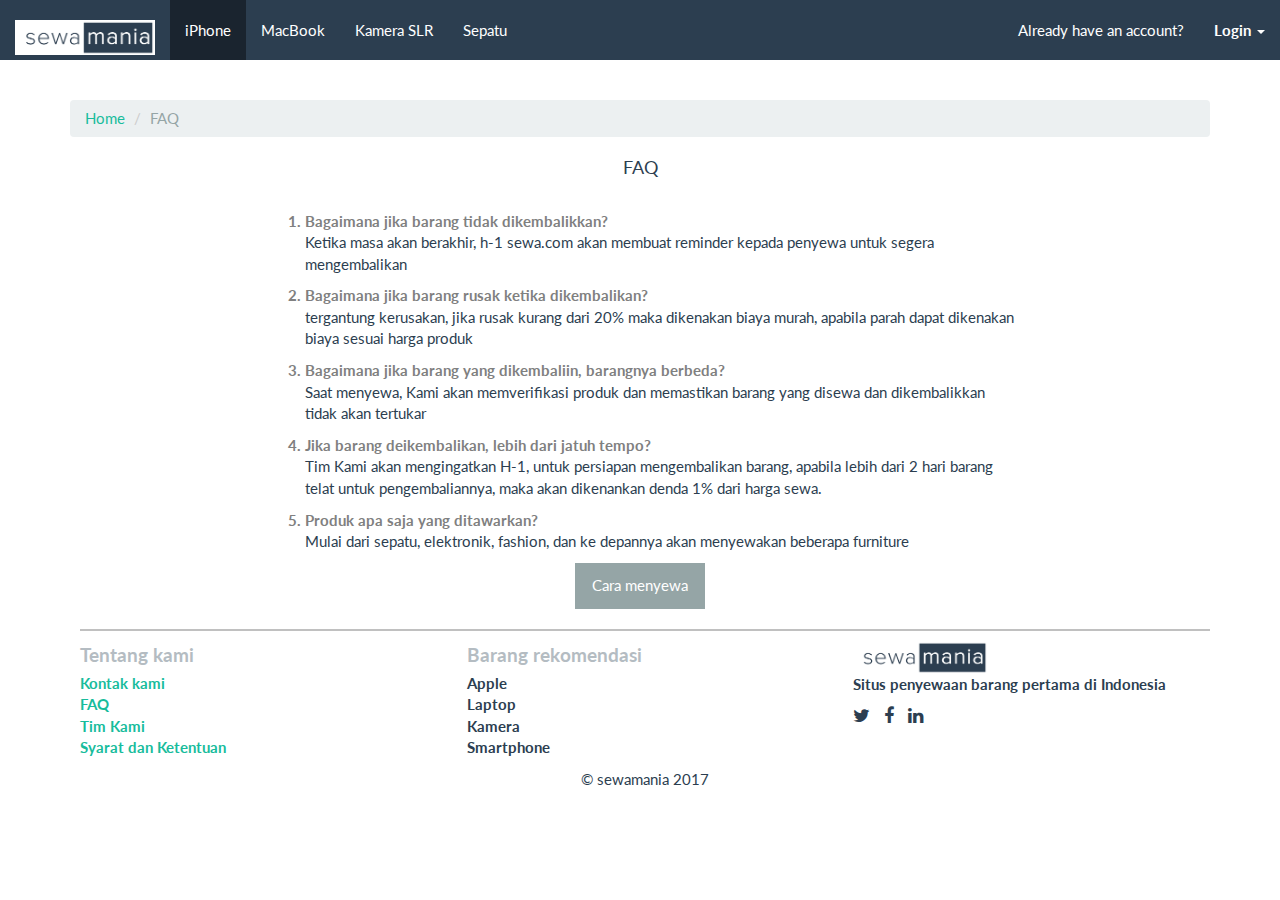
<file: faq.html>
<!DOCTYPE html>
<html lang="en">
<head>
	<meta charset="UTF-8">
	 <meta name="viewport" content="width=device-width, initial-scale=1.0">
  		<title>Sewa - Daripada Beli, mending Sewa Aja</title>
	  <link rel="stylesheet" href="css/bootstrap.min.css">
	  <link rel="stylesheet" href="css/main.css">
	  <link rel="stylesheet" href="font-awesome-4.4.0/css/font-awesome.min.css">
	   <script src="js/jquery.min.js"></script>
	  <script src="js/bootstrap.min.js"></script>
</head>
<body>

  <div id="header"></div>

	<div class="container" style="margin-top: 100px;">

	<ol class="breadcrumb">
	  <li><a href="#">Home</a></li>
	  <li class="active">FAQ</li>
	</ol>

	<legend class="title">
	  <h2>FAQ</h2>
	</legend>

	<div class="row">
		<div class="col-xs-12 col-md-8 col-md-offset-2">
			<div class="faq">
				<ol>
					<li>Bagaimana jika barang tidak dikembalikkan?</li>
					<p>Ketika masa akan berakhir, h-1 sewa.com akan membuat reminder kepada penyewa untuk segera mengembalikan</p>
					
					<li>Bagaimana jika barang rusak ketika dikembalikan?</li>
					<p>tergantung kerusakan, jika rusak kurang dari 20% maka dikenakan biaya murah, apabila parah dapat dikenakan biaya sesuai harga produk</p>

					<li>Bagaimana jika barang yang dikembaliin, barangnya berbeda?</li>
					<p>Saat menyewa, Kami akan memverifikasi produk dan memastikan barang yang disewa dan dikembalikkan tidak akan tertukar</p>

					<li>Jika barang deikembalikan, lebih dari jatuh tempo?</li>
					<p>Tim Kami akan mengingatkan H-1, untuk persiapan mengembalikan barang, apabila lebih dari 2 hari barang telat untuk pengembaliannya, maka akan dikenankan denda 1% dari harga sewa.</p>

          <li>Produk apa saja yang ditawarkan?</li>
          <p>Mulai dari sepatu, elektronik, fashion, dan ke depannya akan menyewakan beberapa furniture</p>
					
				</ol>
			</div>
		</div>
	</div>

	<div class="text-center" style="margin-bottom: 20px;">
		<button type="button" class="btn btn-default" data-toggle="modal" data-target="#caraSewa">Cara menyewa</button>
	</div>
		  <!-- Modal -->
		  <div class="modal fade" id="caraSewa" role="dialog">
		    <div class="modal-dialog">
		      <div class="modal-content">
		        <div class="modal-header">
		          <button type="button" class="close" data-dismiss="modal">&times;</button>
		          <h4 class="modal-title">Cara Menyewa</h4>
		        </div>
		        <div class="modal-body">
		          <ol>
		          	<li>Penyewa memilih produk</li>
		          	<li>Transfer biaya ke sewa.com</li>
		          	<li>Pemilik produk mengirim produknya ke sewa.com</li>
		          	<li>sewa.com akan mengirim produk</li>
		          </ol>
		        </div>
		        <div class="modal-footer">
		          <button type="button" class="btn btn-default" data-dismiss="modal">Close</button>
		        </div>
		      </div>
		    </div>
		  </div>
	
      <div id="footer"></div>
    </div>

    <script> 
      $(function(){
        $("#header").load("header.html"); 
        $("#footer").load("footer.html"); 
      });
    </script> 
</body>
</html>
</file>
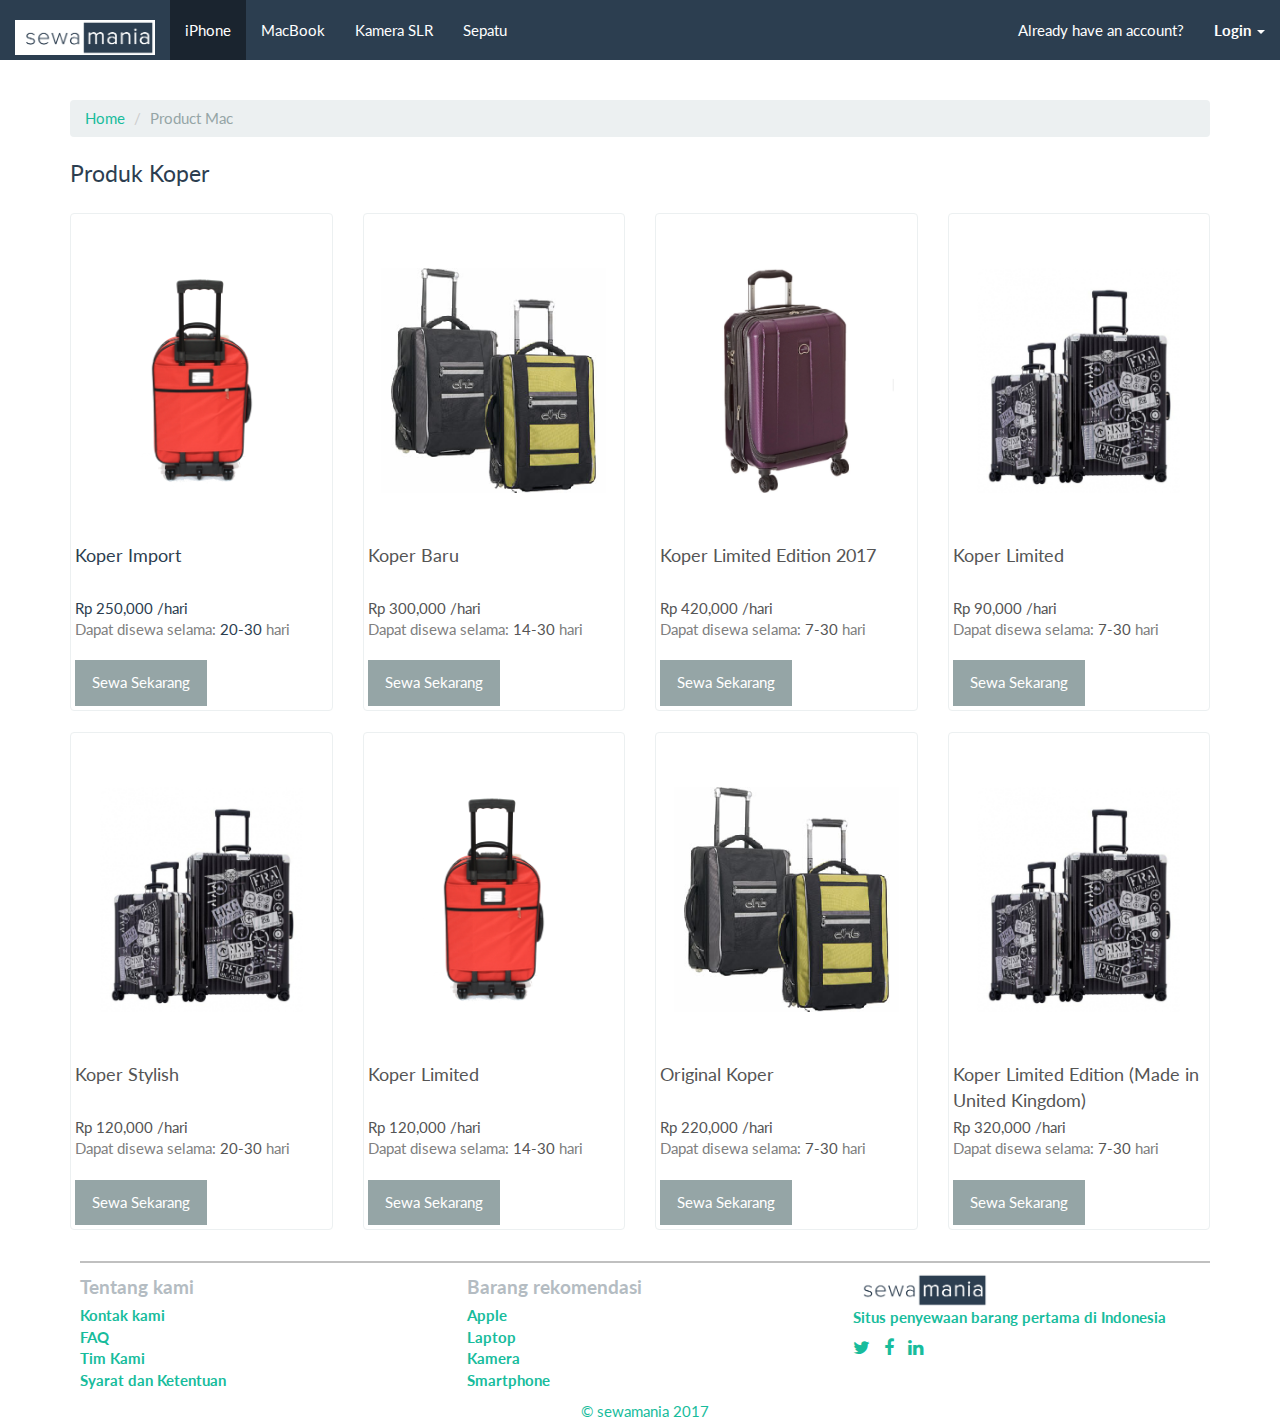
<file: product-koper.html>
<!DOCTYPE html>
<html lang="en">
<head>
	<meta charset="UTF-8">
	<meta name="viewport" content="width=device-width, initial-scale=1.0">
	<title>Product Koper</title>
	<link rel="stylesheet" href="css/bootstrap.min.css">
  <link rel="stylesheet" href="css/main.css">
  <link rel="stylesheet" href="font-awesome-4.4.0/css/font-awesome.min.css">
  <script src="js/jquery.min.js"></script>
  <script src="js/bootstrap.min.js"></script>
</head>
<body>
	<div id="header"></div>

	<div class="container" style="margin-top: 100px;">
	
	<ol class="breadcrumb">
	  <li><a href="#">Home</a></li>
	  <li class="active">Product Mac</li>
	</ol>

		<legend>
			Produk Koper 		
		</legend>

	<div class="row">
			<div class="col-xs-12 col-md-3 col-sm-4">
				<div class="thumbnail">
					<div class="wrapper-product-rent">
						<div class="product-rent">
							<img src="img/koper.png" alt="">
						</div>
					</div>


				<div class="product-rent-title">
					Koper Import
				</div>

				<div class="product-rent-price">
					250,000
				</div>

				<div class="product-rent-available">
					20-30
				</div>

				<button type="button" class="btn btn-default">Sewa Sekarang</button>
				</div>



			</div>
			
			<div class="col-xs-12 col-md-3 col-sm-4">
				<div class="thumbnail">
				<a href="product-page.html">
					<div class="wrapper-product-rent">
						<div class="product-rent">
							<img src="img/koper2.png" alt="">
						</div>
					</div>
				
				<div class="product-rent-title">
					Koper Baru
				</div>

				<div class="product-rent-price">
					300,000
				</div>

				<div class="product-rent-available">
					14-30
				</div>

				<button type="button" class="btn btn-default">Sewa Sekarang</button>
				</div>
				</a>
			</div>
			
			<div class="col-xs-12 col-md-3 col-sm-4">
				
				<div class="thumbnail">
				<a href="product-page-koper.html">
					<div class="wrapper-product-rent">
						<div class="product-rent">
							<img src="img/koper3.png" alt="">
						</div>
					</div>

				<div class="product-rent-title">
					Koper Limited Edition 2017
				</div>

				<div class="product-rent-price">
					420,000
				</div>

				<div class="product-rent-available">
					7-30
				</div>

				<button type="button" class="btn btn-default">Sewa Sekarang</button>
				</div>
				</a>
			</div>

			<div class="col-xs-12 col-md-3 col-sm-4">
				<div class="thumbnail">
				<a href="product-page.html">
					<div class="wrapper-product-rent">
						<div class="product-rent">
							<img src="img/koper5.png" alt="">
						</div>
					</div>

				<div class="product-rent-title">
					Koper Limited
				</div>

				<div class="product-rent-price">
					90,000
				</div>

				<div class="product-rent-available">
					7-30
				</div>

				<button type="button" class="btn btn-default">Sewa Sekarang</button>
				</a>
				</div>
			</div>
		</div>
		<div class="row">
			<div class="col-xs-12 col-md-3 col-sm-4">
				<div class="thumbnail">
				<a href="product-page.html">
					<div class="wrapper-product-rent">
						<div class="product-rent">
							<img src="img/koper5.png" alt="">
						</div>
					</div>


				<div class="product-rent-title">
					Koper Stylish
				</div>

				<div class="product-rent-price">
					120,000
				</div>

				<div class="product-rent-available">
					20-30
				</div>

				<button type="button" class="btn btn-default">Sewa Sekarang</button>
				<a href="product-page.html">
				</div>



			</div>
			
			<div class="col-xs-12 col-md-3 col-sm-4">
				<div class="thumbnail">
				<a href="product-page.html">
					<div class="wrapper-product-rent">
						<div class="product-rent">
							<img src="img/koper.png" alt="">
						</div>
					</div>

				<div class="product-rent-title">
					Koper Limited
				</div>

				<div class="product-rent-price">
					120,000
				</div>

				<div class="product-rent-available">
					14-30
				</div>

				<button type="button" class="btn btn-default">Sewa Sekarang</button>
				<a href="product-page.html">
				</div>
			</div>
			
			<div class="col-xs-12 col-md-3 col-sm-4">
				
				<div class="thumbnail">
				<a href="product-page.html">
					<div class="wrapper-product-rent">
						<div class="product-rent">
							<img src="img/koper2.png" alt="">
						</div>
					</div>
				
				<div class="product-rent-title">
					Original Koper
				</div>

				<div class="product-rent-price">
					220,000
				</div>

				<div class="product-rent-available">
					7-30
				</div>

				<button type="button" class="btn btn-default">Sewa Sekarang</button>
				</div>
				</a>
			</div>

			<div class="col-xs-12 col-md-3 col-sm-4">
				<div class="thumbnail">
				<a href="product-page.html">
					<div class="wrapper-product-rent">
						<div class="product-rent">
							<img src="img/koper5.png" alt="">
						</div>
					</div>

				<div class="product-rent-title">
					Koper Limited Edition (Made in United Kingdom)
				</div>

				<div class="product-rent-price">
					320,000
				</div>

				<div class="product-rent-available">
					7-30
				</div>

				<button type="button" class="btn btn-default">Sewa Sekarang</button>
				</div>
				<a href="product-page.html">
			</div>
		</div>

		<div id="footer"></div>                
    </div>

    <script> 
      $(function(){
        $("#header").load("header.html"); 
        $("#footer").load("footer.html"); 
      });
    </script>
</body>
</html>
</file>
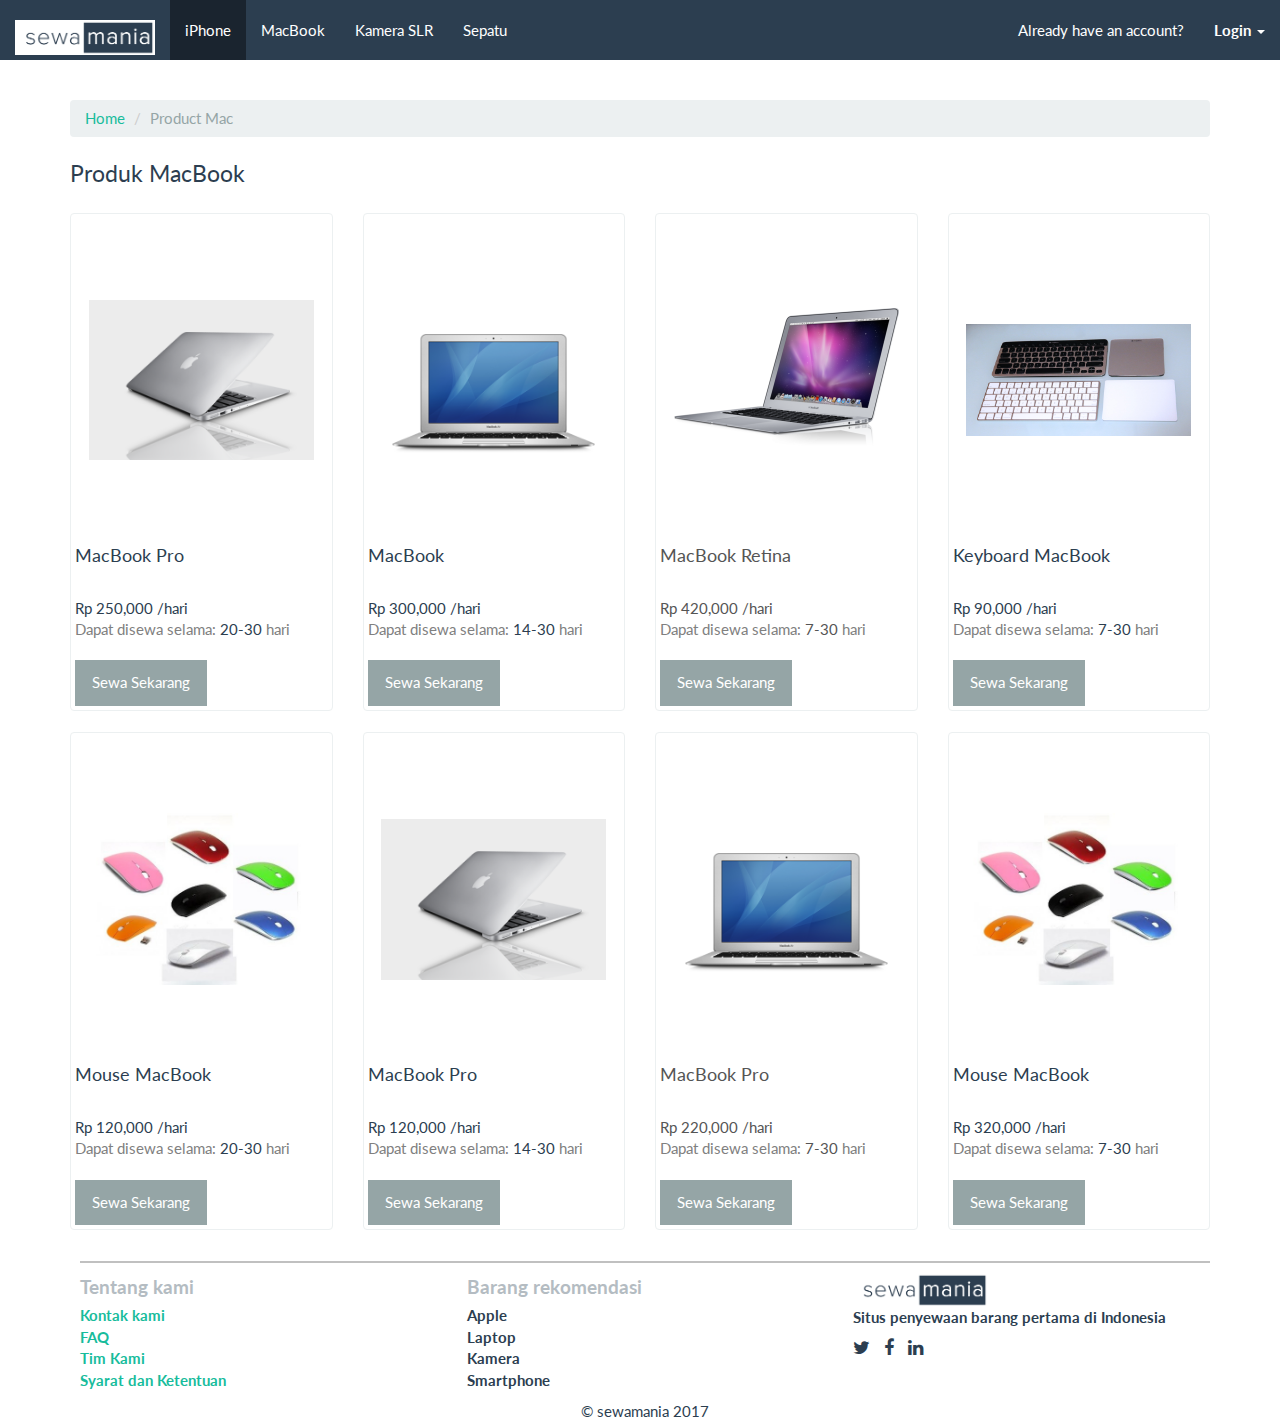
<file: product-mac.html>
<!DOCTYPE html>
<html lang="en">
<head>
	<meta charset="UTF-8">
	<meta name="viewport" content="width=device-width, initial-scale=1.0">
	<title>Product</title>
	<link rel="stylesheet" href="css/bootstrap.min.css">
  <link rel="stylesheet" href="css/main.css">
  <link rel="stylesheet" href="font-awesome-4.4.0/css/font-awesome.min.css">
  <script src="js/jquery.min.js"></script>
  <script src="js/bootstrap.min.js"></script>
</head>
<body>
	<div id="header"></div>

	<div class="container" style="margin-top: 100px;">
	
	<ol class="breadcrumb">
	  <li><a href="#">Home</a></li>
	  <li class="active">Product Mac</li>
	</ol>

		<legend>
			Produk MacBook 		
		</legend>

	<div class="row">
			<div class="col-xs-12 col-md-3 col-sm-4">
				<div class="thumbnail">
					<div class="wrapper-product-rent">
						<div class="product-rent">
							<img src="img/mac.png" alt="">
						</div>
					</div>


				<div class="product-rent-title">
					MacBook Pro
				</div>

				<div class="product-rent-price">
					250,000
				</div>

				<div class="product-rent-available">
					20-30
				</div>

				<button type="button" class="btn btn-default">Sewa Sekarang</button>
				</div>



			</div>
			
			<div class="col-xs-12 col-md-3 col-sm-4">
				<div class="thumbnail">
					<div class="wrapper-product-rent">
						<div class="product-rent">
							<img src="img/mac2.png" alt="">
						</div>
					</div>

				<div class="product-rent-title">
					MacBook 
				</div>

				<div class="product-rent-price">
					300,000
				</div>

				<div class="product-rent-available">
					14-30
				</div>

				<button type="button" class="btn btn-default">Sewa Sekarang</button>
				</div>
			</div>
			
			<div class="col-xs-12 col-md-3 col-sm-4">
				
				<div class="thumbnail">
				<a href="product-page.html">
					<div class="wrapper-product-rent">
						<div class="product-rent">
							<img src="img/mac3.png" alt="">
						</div>
					</div>

				<div class="product-rent-title">
					MacBook Retina
				</div>

				<div class="product-rent-price">
					420,000
				</div>

				<div class="product-rent-available">
					7-30
				</div>

				<button type="button" class="btn btn-default">Sewa Sekarang</button>
				</div>
				</a>
			</div>

			<div class="col-xs-12 col-md-3 col-sm-4">
				<div class="thumbnail">
					<div class="wrapper-product-rent">
						<div class="product-rent">
							<img src="img/mac4.jpg" alt="">
						</div>
					</div>

				<div class="product-rent-title">
					Keyboard MacBook
				</div>

				<div class="product-rent-price">
					90,000
				</div>

				<div class="product-rent-available">
					7-30
				</div>

				<button type="button" class="btn btn-default">Sewa Sekarang</button>
				</div>
			</div>
		</div>
		<div class="row">
			<div class="col-xs-12 col-md-3 col-sm-4">
				<div class="thumbnail">
					<div class="wrapper-product-rent">
						<div class="product-rent">
							<img src="img/mac5.jpg" alt="">
						</div>
					</div>


				<div class="product-rent-title">
					Mouse MacBook
				</div>

				<div class="product-rent-price">
					120,000
				</div>

				<div class="product-rent-available">
					20-30
				</div>

				<button type="button" class="btn btn-default">Sewa Sekarang</button>
				</div>



			</div>
			
			<div class="col-xs-12 col-md-3 col-sm-4">
				<div class="thumbnail">
					<div class="wrapper-product-rent">
						<div class="product-rent">
							<img src="img/mac.png" alt="">
						</div>
					</div>

				<div class="product-rent-title">
					MacBook Pro
				</div>

				<div class="product-rent-price">
					120,000
				</div>

				<div class="product-rent-available">
					14-30
				</div>

				<button type="button" class="btn btn-default">Sewa Sekarang</button>
				</div>
			</div>
			
			<div class="col-xs-12 col-md-3 col-sm-4">
				
				<div class="thumbnail">
				<a href="product-page.html">
					<div class="wrapper-product-rent">
						<div class="product-rent">
							<img src="img/mac2.png" alt="">
						</div>
					</div>

				<div class="product-rent-title">
					MacBook Pro
				</div>

				<div class="product-rent-price">
					220,000
				</div>

				<div class="product-rent-available">
					7-30
				</div>

				<button type="button" class="btn btn-default">Sewa Sekarang</button>
				</div>
				</a>
			</div>

			<div class="col-xs-12 col-md-3 col-sm-4">
				<div class="thumbnail">
					<div class="wrapper-product-rent">
						<div class="product-rent">
							<img src="img/mac5.jpg" alt="">
						</div>
					</div>

				<div class="product-rent-title">
					Mouse MacBook
				</div>

				<div class="product-rent-price">
					320,000
				</div>

				<div class="product-rent-available">
					7-30
				</div>

				<button type="button" class="btn btn-default">Sewa Sekarang</button>
				</div>
			</div>
		</div>

		<div id="footer"></div>                
    </div>

    <script> 
      $(function(){
        $("#header").load("header.html"); 
        $("#footer").load("footer.html"); 
      });
    </script>
</body>
</html>
</file>
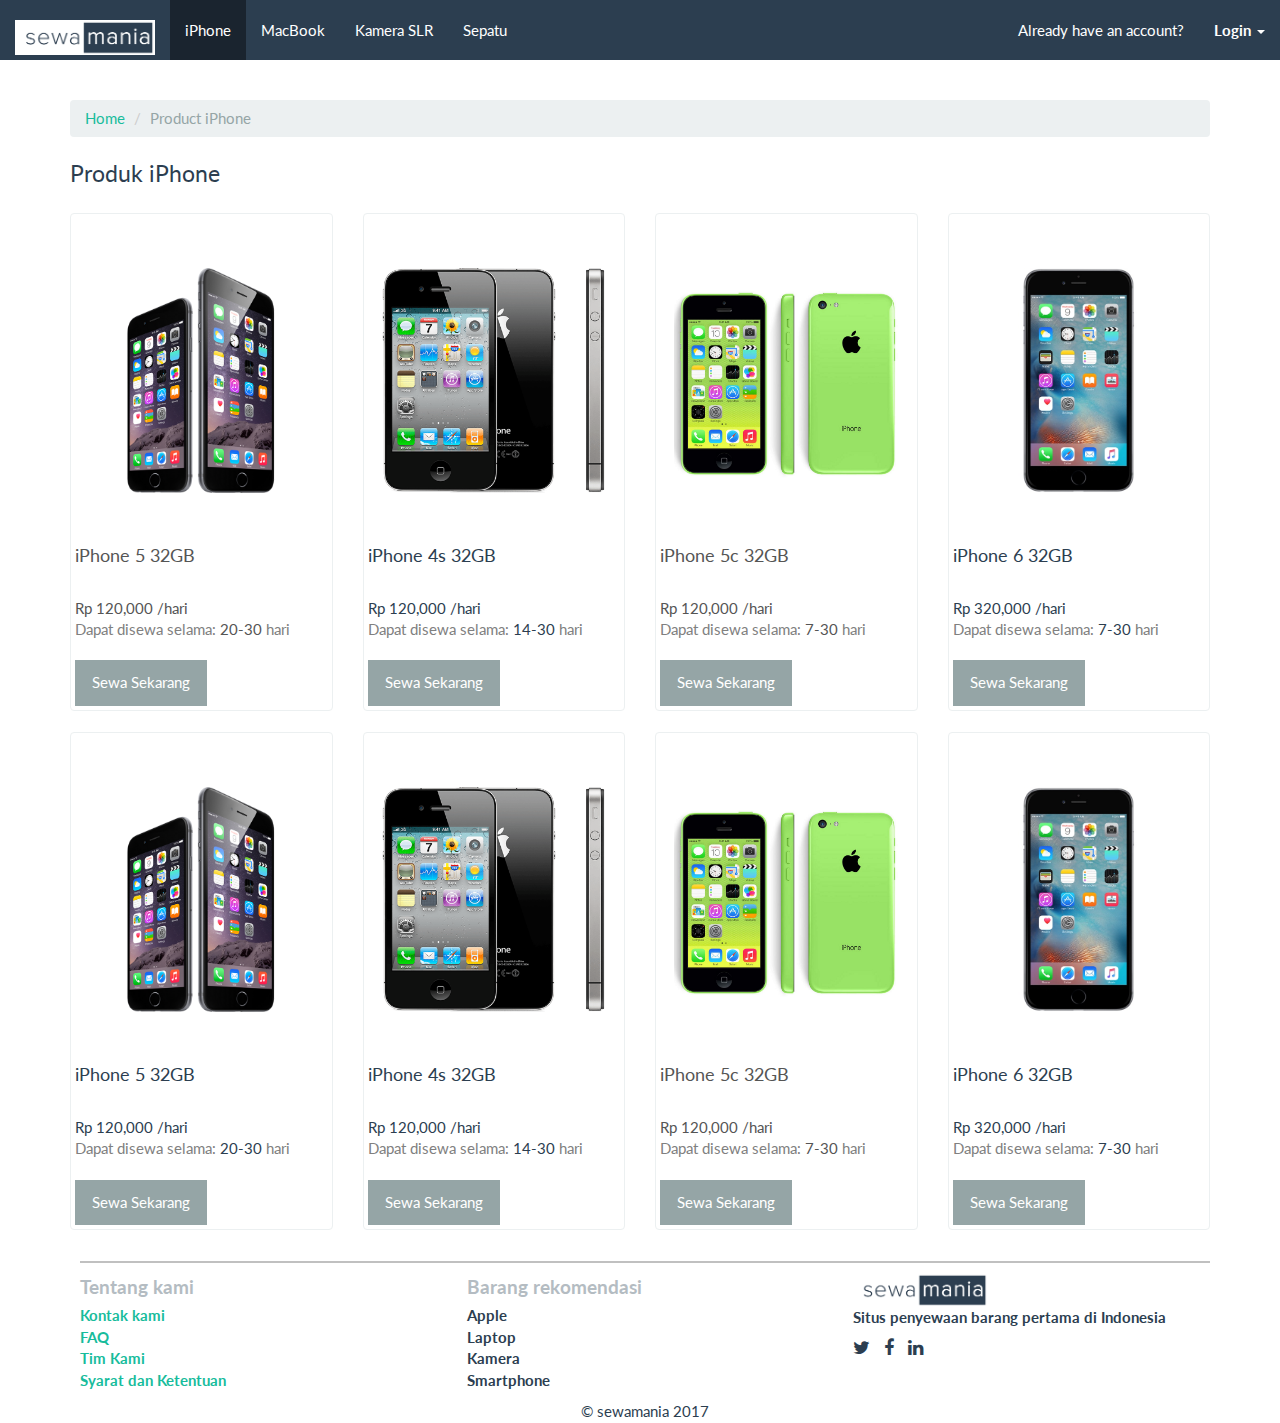
<file: product.html>
<!DOCTYPE html>
<html lang="en">
<head>
	<meta charset="UTF-8">
	<meta name="viewport" content="width=device-width, initial-scale=1.0">
	<title>Product</title>
	<link rel="stylesheet" href="css/bootstrap.min.css">
  <link rel="stylesheet" href="css/main.css">
  <link rel="stylesheet" href="font-awesome-4.4.0/css/font-awesome.min.css">
  <script src="js/jquery.min.js"></script>
  <script src="js/bootstrap.min.js"></script>
</head>
<body>
	<div id="header"></div>
	
	<div class="container" style="margin-top: 100px;">
	<ol class="breadcrumb">
	  <li><a href="#">Home</a></li>
	  <li class="active">Product iPhone</li>
	</ol>
	<legend>
		Produk iPhone 		
	</legend>
		<div class="row">
			<div class="col-xs-12 col-md-3 col-sm-4">
				<div class="thumbnail">
				<a href="product-page.html">
					<div class="wrapper-product-rent">
						<div class="product-rent">
							<img src="img/iphone-produk.png" alt="">
						</div>
					</div>
					<div class="product-rent-title">
						iPhone 5 32GB
					</div>

					<div class="product-rent-price">
						120,000
					</div>

					<div class="product-rent-available">
						20-30
					</div>

					<button type="button" class="btn btn-default">Sewa Sekarang</button>
					</div>					
				</a>
			</div>
			
			<div class="col-xs-12 col-md-3 col-sm-4">
				<div class="thumbnail">
					<div class="wrapper-product-rent">
						<div class="product-rent">
							<img src="img/iphone-produk2.png" alt="">
						</div>
					</div>

				<div class="product-rent-title">
					iPhone 4s 32GB
				</div>

				<div class="product-rent-price">
					120,000
				</div>

				<div class="product-rent-available">
					14-30
				</div>

				<button type="button" class="btn btn-default">Sewa Sekarang</button>
				</div>
			</div>
			
			<div class="col-xs-12 col-md-3 col-sm-4">
				
				<div class="thumbnail">
				<a href="product-page.html">
					<div class="wrapper-product-rent">
						<div class="product-rent">
							<img src="img/iphone-produk3.png" alt="">
						</div>
					</div>

				<div class="product-rent-title">
					iPhone 5c 32GB
				</div>

				<div class="product-rent-price">
					120,000
				</div>

				<div class="product-rent-available">
					7-30
				</div>

				<button type="button" class="btn btn-default">Sewa Sekarang</button>
				</div>
				</a>
			</div>

			<div class="col-xs-12 col-md-3 col-sm-4">
				<div class="thumbnail">
					<div class="wrapper-product-rent">
						<div class="product-rent">
							<img src="img/iphone6.jpg" alt="">
						</div>
					</div>

				<div class="product-rent-title">
					iPhone 6 32GB
				</div>

				<div class="product-rent-price">
					320,000
				</div>

				<div class="product-rent-available">
					7-30
				</div>

				<button type="button" class="btn btn-default">Sewa Sekarang</button>
				</div>
			</div>
		</div>
		<div class="row">
			<div class="col-xs-12 col-md-3 col-sm-4">
				<div class="thumbnail">
					<div class="wrapper-product-rent">
						<div class="product-rent">
							<img src="img/iphone-produk.png" alt="">
						</div>
					</div>


				<div class="product-rent-title">
					iPhone 5 32GB
				</div>

				<div class="product-rent-price">
					120,000
				</div>

				<div class="product-rent-available">
					20-30
				</div>

				<button type="button" class="btn btn-default">Sewa Sekarang</button>
				</div>



			</div>
			
			<div class="col-xs-12 col-md-3 col-sm-4">
				<div class="thumbnail">
					<div class="wrapper-product-rent">
						<div class="product-rent">
							<img src="img/iphone-produk2.png" alt="">
						</div>
					</div>

				<div class="product-rent-title">
					iPhone 4s 32GB
				</div>

				<div class="product-rent-price">
					120,000
				</div>

				<div class="product-rent-available">
					14-30
				</div>

				<button type="button" class="btn btn-default">Sewa Sekarang</button>
				</div>
			</div>
			
			<div class="col-xs-12 col-md-3 col-sm-4">
				
				<div class="thumbnail">
				<a href="product-page.html">
					<div class="wrapper-product-rent">
						<div class="product-rent">
							<img src="img/iphone-produk3.png" alt="">
						</div>
					</div>

				<div class="product-rent-title">
					iPhone 5c 32GB
				</div>

				<div class="product-rent-price">
					120,000
				</div>

				<div class="product-rent-available">
					7-30
				</div>

				<button type="button" class="btn btn-default">Sewa Sekarang</button>
				</div>
				</a>
			</div>

			<div class="col-xs-12 col-md-3 col-sm-4">
				<div class="thumbnail">
					<div class="wrapper-product-rent">
						<div class="product-rent">
							<img src="img/iphone6.jpg" alt="">
						</div>
					</div>

				<div class="product-rent-title">
					iPhone 6 32GB
				</div>

				<div class="product-rent-price">
					320,000
				</div>

				<div class="product-rent-available">
					7-30
				</div>

				<button type="button" class="btn btn-default">Sewa Sekarang</button>
				</div>
			</div>
		</div>
		<div id="footer"></div>
         </div>

	    <script> 
	      $(function(){
	        $("#header").load("header.html"); 
	        $("#footer").load("footer.html"); 
	      });
	    </script>
</body>
</html>
</file>
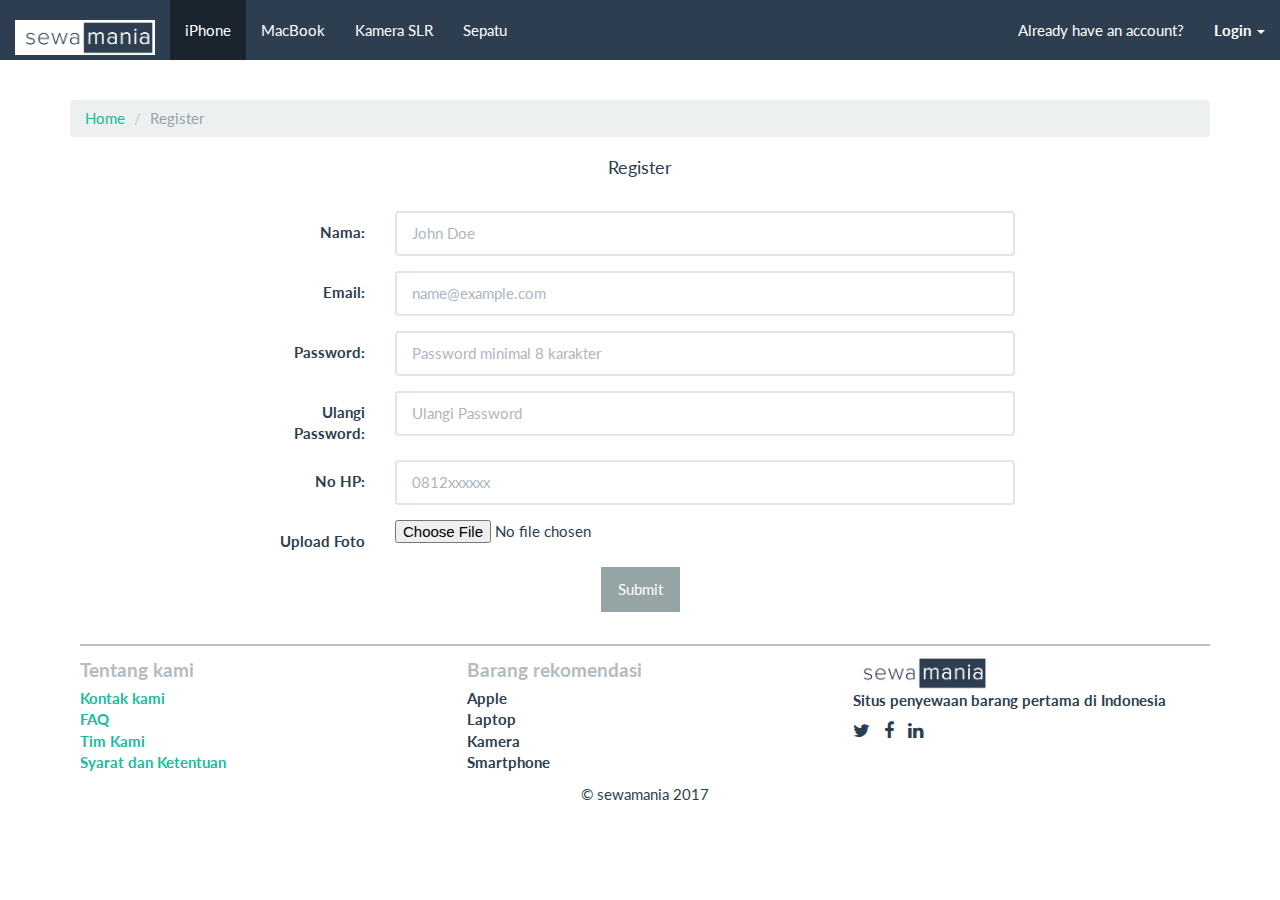
<file: register.html>
<!DOCTYPE html>
<html lang="en">
<head>
	<meta charset="UTF-8">
	 <meta name="viewport" content="width=device-width, initial-scale=1.0">
  		<title>Sewa - Daripada Beli, mending Sewa Aja</title>
	  <link rel="stylesheet" href="css/bootstrap.min.css">
	  <link rel="stylesheet" href="css/main.css">
	  <link rel="stylesheet" href="font-awesome-4.4.0/css/font-awesome.min.css">
	   <script src="js/jquery.min.js"></script>
	  <script src="js/bootstrap.min.js"></script>
</head>
<body>
	<div id="header"></div>
	<div class="container" style="margin-top: 100px;">

	<ol class="breadcrumb">
	  <li><a href="#">Home</a></li>
	  <li class="active">Register</li>
	</ol>

	<legend class="title">
	  <h2>Register</h2>
	</legend>

	<div class="row">
		<div class="col-xs-12 col-md-8 col-md-offset-2">
			<form class="form-horizontal" role="form">
			 <div class="form-group">
                  <label class="control-label col-sm-2" for="email">Nama:</label>
                  <div class="col-sm-10">
                    <input type="text" class="form-control" id="name" placeholder="John Doe" required>
                  </div>
                </div>

                <div class="form-group">
                  <label class="control-label col-sm-2" for="email">Email:</label>
                  <div class="col-sm-10"> 
                    <input type="email" class="form-control" id="email" placeholder="name@example.com" required>
                  </div>
                </div>

                 <div class="form-group">
                  <label class="control-label col-sm-2" for="email">Password:</label>
                  <div class="col-sm-10"> 
                    <input type="password" class="form-control" id="pwd" placeholder="Password minimal 8 karakter" required>
                  </div>
                </div>

                 <div class="form-group">
                  <label class="control-label col-sm-2" for="email">Ulangi Password:</label>
                  <div class="col-sm-10"> 
                    <input type="password" class="form-control" id="pwd" placeholder="Ulangi Password" required>
                  </div>
                </div>

                <div class="form-group">
                  <label class="control-label col-md-2" for="hp">No HP:</label>
                  <div class="col-sm-10"> 
                    <input type="number" class="form-control" id="pwd" placeholder="0812xxxxxx" required>
                  </div>
                </div>

                <div class="form-group">
                	<label class="control-label col-md-2" for="pwd">Upload Foto</label>
                	<div class="col-sm-10">
                		<input type="file">
                	</div>
                </div>
                
              </form>
		</div>
	</div>

	<div class="text-center">
		<button type="button" class="btn btn-default">Submit</button>
	</div><br>
	

	  <div id="footer"></div>
    </div>

      <script> 
        $(function(){
          $("#header").load("header.html"); 
          $("#footer").load("footer.html"); 
        });
      </script>
</body>
</html>
</file>
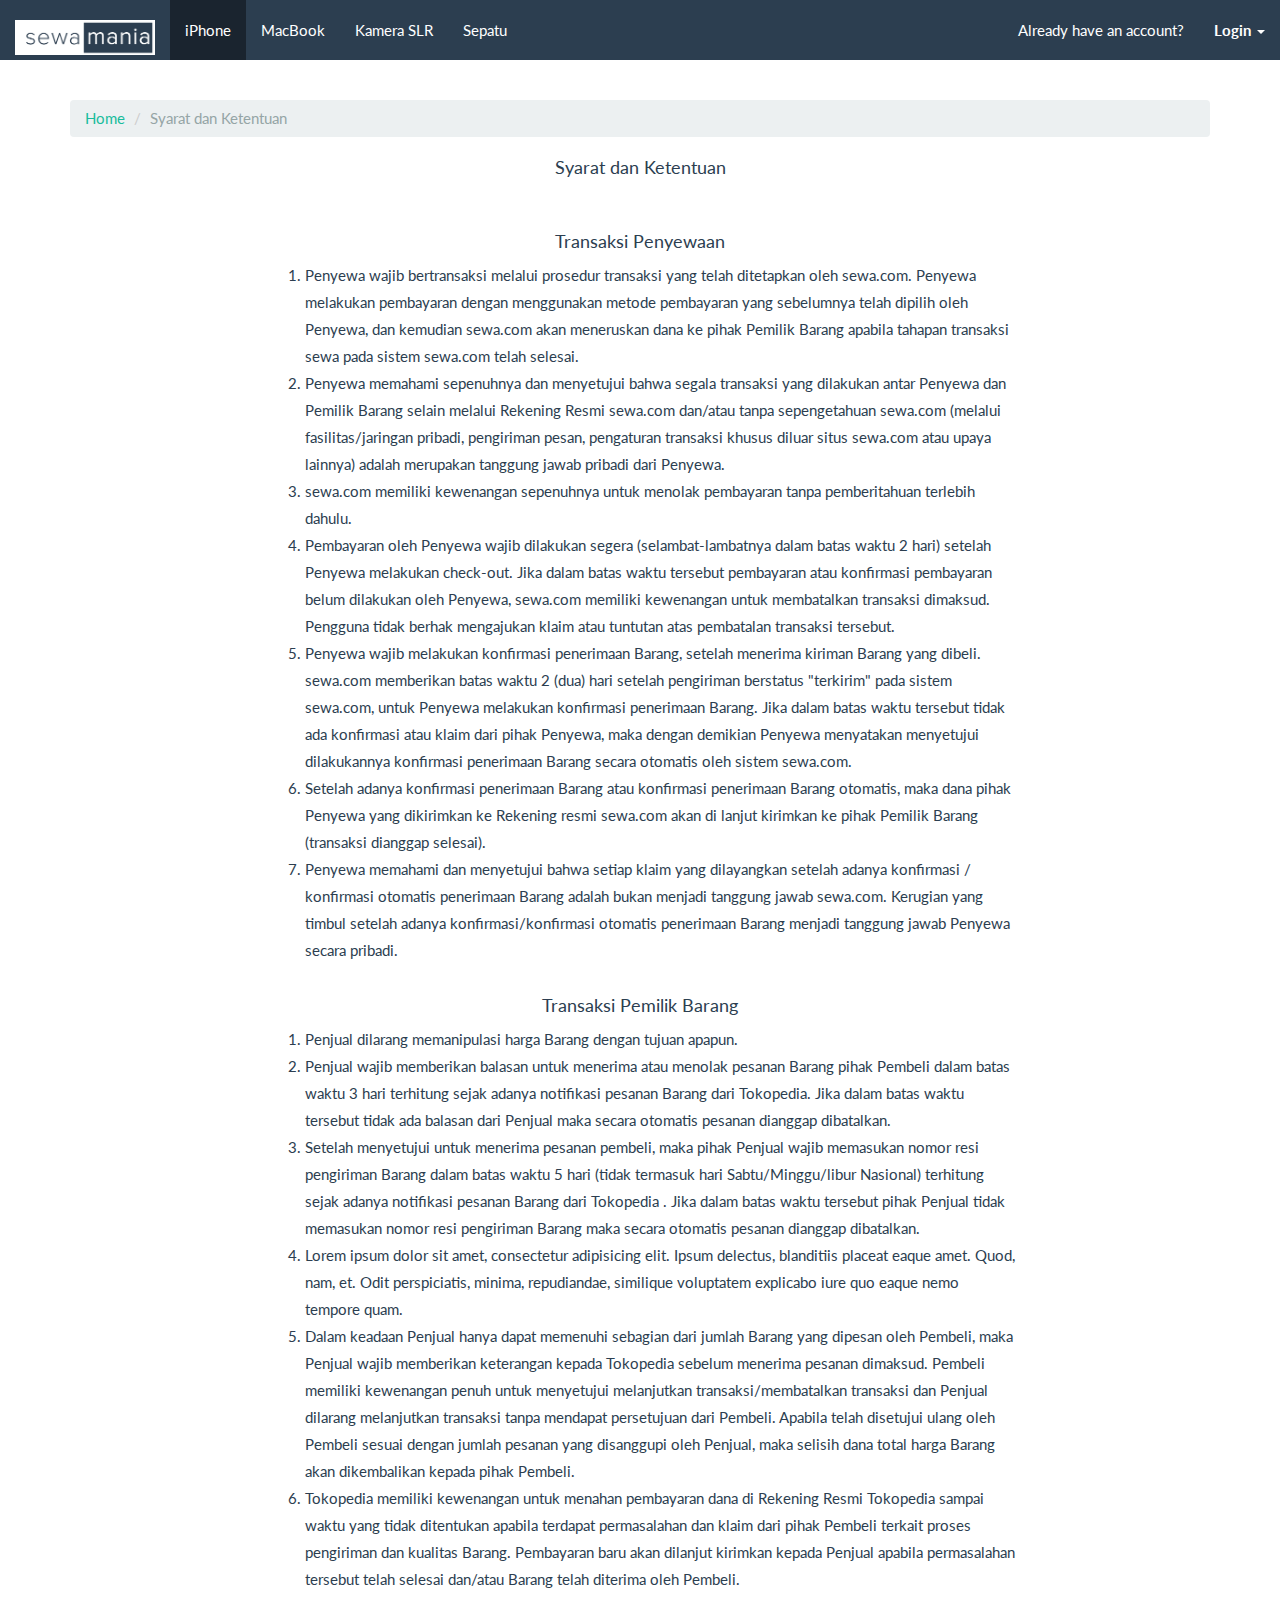
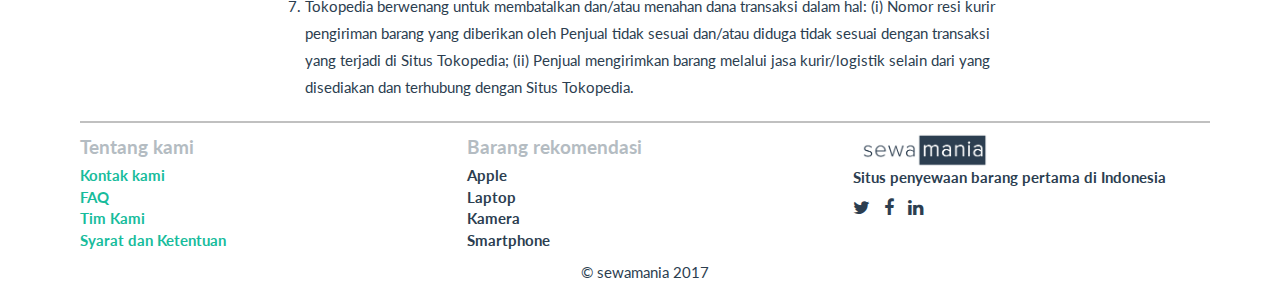
<file: syarat.html>
<!DOCTYPE html>
<html lang="en">
<head>
  <meta charset="UTF-8">
  <meta name="viewport" content="width=device-width, initial-scale=1.0">
  <title>Sewa - Daripada Beli, mending Sewa Aja</title>
  <link rel="stylesheet" href="css/bootstrap.min.css">
  <link rel="stylesheet" href="css/main.css">
  <link rel="stylesheet" href="font-awesome-4.4.0/css/font-awesome.min.css">
  <script src="js/jquery.min.js"></script>
  <script src="js/bootstrap.min.js"></script>
</head>
<body>

<div id="header"></div>

  <div class="container" style="margin-top: 100px;">

  <ol class="breadcrumb">
    <li><a href="#">Home</a></li>
    <li class="active">Syarat dan Ketentuan</li>
  </ol>

  <legend class="title">
    <h2>Syarat dan Ketentuan</h2>
  </legend>

  <div class="row">
    <div class="col-xs-12 col-md-8 col-md-offset-2">
      <h3 class="title">Transaksi Penyewaan</h3>
     <div class="content-term">
        <ol>
         <li>Penyewa wajib bertransaksi melalui prosedur transaksi yang telah ditetapkan oleh sewa.com. Penyewa melakukan pembayaran dengan menggunakan metode pembayaran yang sebelumnya telah dipilih oleh Penyewa, dan kemudian sewa.com akan meneruskan dana ke pihak Pemilik Barang apabila tahapan transaksi sewa pada sistem sewa.com telah selesai.</li>
         <li>Penyewa memahami sepenuhnya dan menyetujui bahwa segala transaksi yang dilakukan antar Penyewa dan Pemilik Barang selain melalui Rekening Resmi sewa.com dan/atau tanpa sepengetahuan sewa.com (melalui fasilitas/jaringan pribadi, pengiriman pesan, pengaturan transaksi khusus diluar situs sewa.com atau upaya lainnya) adalah merupakan tanggung jawab pribadi dari Penyewa.</li>
         <li>sewa.com memiliki kewenangan sepenuhnya untuk menolak pembayaran tanpa pemberitahuan terlebih dahulu.</li>
         <li>Pembayaran oleh Penyewa wajib dilakukan segera (selambat-lambatnya dalam batas waktu 2 hari) setelah Penyewa melakukan check-out. Jika dalam batas waktu tersebut pembayaran atau konfirmasi pembayaran belum dilakukan oleh Penyewa, sewa.com memiliki kewenangan untuk membatalkan transaksi dimaksud. Pengguna tidak berhak mengajukan klaim atau tuntutan atas pembatalan transaksi tersebut.</li>
         <li>Penyewa wajib melakukan konfirmasi penerimaan Barang, setelah menerima kiriman Barang yang dibeli. sewa.com memberikan batas waktu 2 (dua) hari setelah pengiriman berstatus "terkirim" pada sistem sewa.com, untuk Penyewa melakukan konfirmasi penerimaan Barang. Jika dalam batas waktu tersebut tidak ada konfirmasi atau klaim dari pihak Penyewa, maka dengan demikian Penyewa menyatakan menyetujui dilakukannya konfirmasi penerimaan Barang secara otomatis oleh sistem sewa.com.</li>
         <li>Setelah adanya konfirmasi penerimaan Barang atau konfirmasi penerimaan Barang otomatis, maka dana pihak Penyewa yang dikirimkan ke Rekening resmi sewa.com akan di lanjut kirimkan ke pihak Pemilik Barang (transaksi dianggap selesai).</li>
         <li>Penyewa memahami dan menyetujui bahwa setiap klaim yang dilayangkan setelah adanya konfirmasi / konfirmasi otomatis penerimaan Barang adalah bukan menjadi tanggung jawab sewa.com. Kerugian yang timbul setelah adanya konfirmasi/konfirmasi otomatis penerimaan Barang menjadi tanggung jawab Penyewa secara pribadi.</li>
       </ol>
     </div>
    </div>

      <div class="col-xs-12 col-md-8 col-md-offset-2">
            <h3 class="title">Transaksi Pemilik Barang</h3>
            <div class="content-term">
              <ol>
                <li>Penjual dilarang memanipulasi harga Barang dengan tujuan apapun.</li>
                <li>Penjual wajib memberikan balasan untuk menerima atau menolak pesanan Barang pihak Pembeli dalam batas waktu 3 hari terhitung sejak adanya notifikasi pesanan Barang dari Tokopedia. Jika dalam batas waktu tersebut tidak ada balasan dari Penjual maka secara otomatis pesanan dianggap dibatalkan.</li>
                <li>Setelah menyetujui untuk menerima pesanan pembeli, maka pihak Penjual wajib memasukan nomor resi pengiriman Barang dalam batas waktu 5 hari (tidak termasuk hari Sabtu/Minggu/libur Nasional) terhitung sejak adanya notifikasi pesanan Barang dari Tokopedia . Jika dalam batas waktu tersebut pihak Penjual tidak memasukan nomor resi pengiriman Barang maka secara otomatis pesanan dianggap dibatalkan.</li>
                <li>Lorem ipsum dolor sit amet, consectetur adipisicing elit. Ipsum delectus, blanditiis placeat eaque amet. Quod, nam, et. Odit perspiciatis, minima, repudiandae, similique voluptatem explicabo iure quo eaque nemo tempore quam.</li>
                <li>Dalam keadaan Penjual hanya dapat memenuhi sebagian dari jumlah Barang yang dipesan oleh Pembeli, maka Penjual wajib memberikan keterangan kepada Tokopedia sebelum menerima pesanan dimaksud. Pembeli memiliki kewenangan penuh untuk menyetujui melanjutkan transaksi/membatalkan transaksi dan Penjual dilarang melanjutkan transaksi tanpa mendapat persetujuan dari Pembeli. Apabila telah disetujui ulang oleh Pembeli sesuai dengan jumlah pesanan yang disanggupi oleh Penjual, maka selisih dana total harga Barang akan dikembalikan kepada pihak Pembeli.</li>
                <li>Tokopedia memiliki kewenangan untuk menahan pembayaran dana di Rekening Resmi Tokopedia sampai waktu yang tidak ditentukan apabila terdapat permasalahan dan klaim dari pihak Pembeli terkait proses pengiriman dan kualitas Barang. Pembayaran baru akan dilanjut kirimkan kepada Penjual apabila permasalahan tersebut telah selesai dan/atau Barang telah diterima oleh Pembeli.</li>
                <li>Tokopedia berwenang untuk membatalkan dan/atau menahan dana transaksi dalam hal: (i) Nomor resi kurir pengiriman barang yang diberikan oleh Penjual tidak sesuai dan/atau diduga tidak sesuai dengan transaksi yang terjadi di Situs Tokopedia; (ii) Penjual mengirimkan barang melalui jasa kurir/logistik selain dari yang disediakan dan terhubung dengan Situs Tokopedia.</li>
              </ol>
            </div>
          </div>    
  </div>



 <div id="footer"></div>
    </div>
    <script> 
        $(function(){
          $("#header").load("header.html"); 
          $("#footer").load("footer.html"); 
        });
      </script>
</body>
</html>
</file>
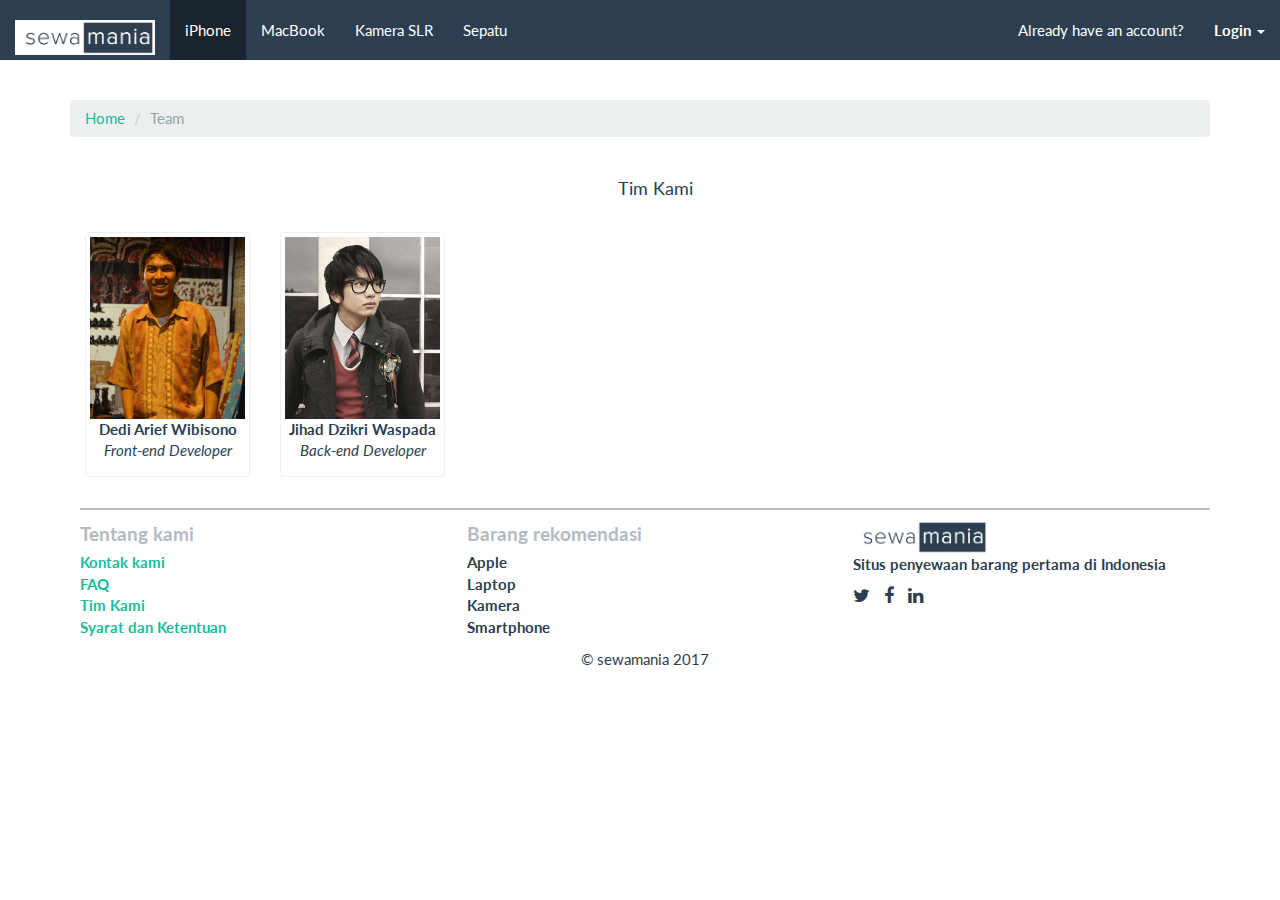
<file: team.html>
<!DOCTYPE html>
<html lang="en">
<head>
	<meta charset="UTF-8">
	<meta name="viewport" content="width=device-width, initial-scale=1.0">
	<title>Our Team</title>
	<link rel="stylesheet" href="css/bootstrap.min.css">
  <link rel="stylesheet" href="css/main.css">
  <link rel="stylesheet" href="font-awesome-4.4.0/css/font-awesome.min.css">
  <script src="js/jquery.min.js"></script>
  <script src="js/bootstrap.min.js"></script>
</head>
<body>
	<div id="header"></div>
	
	<div class="container" style="margin-top: 100px;">
	<ol class="breadcrumb">
	  <li><a href="index.html">Home</a></li>
	  <li class="active">Team</li>
	</ol>

	<div class="container">
  
		<legend class="title">
	        <h2>Tim Kami</h2>
	  	</legend>

		<div class="row">
			<div class="col-xs-6 col-sm-4 col-md-2">
				<div class="thumbnail">
					<img src="img/dedi.jpg" alt="" class="team">
					<div class="text-center">
						<b>Dedi Arief Wibisono</b>
						<p><i>Front-end Developer</i></p>
					</div>
				</div>		
			</div>

			<div class="col-xs-6 col-sm-4 col-md-2">
				<div class="thumbnail">
					<img src="img/dewey.jpg" alt="">
					<div class="text-center">
						<b>Jihad Dzikri Waspada</b>
						<p><i>Back-end Developer</i></p>
					</div>
				</div>
			</div>
		</div>
	</div>

	<div id="footer"></div>
    </div>

	    <script> 
	      $(function(){
	        $("#header").load("header.html"); 
	        $("#footer").load("footer.html"); 
	      });
	    </script>
</body>
</html>
</file>
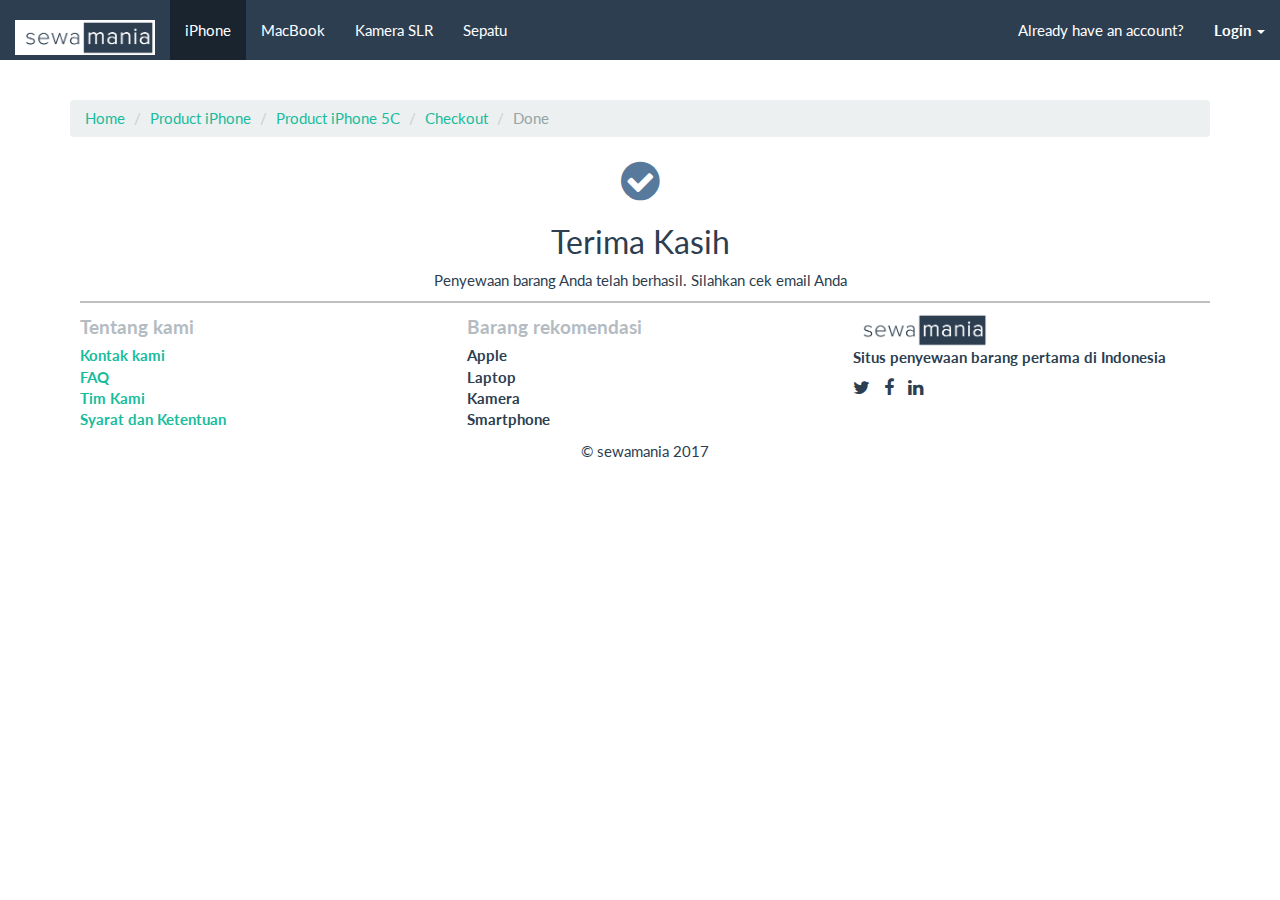
<file: thank-you.html>
<!DOCTYPE html>
<html lang="en">
<head>
	<meta charset="UTF-8">
	 <meta name="viewport" content="width=device-width, initial-scale=1.0">
  		<title>Sewa - Daripada Beli, mending Sewa Aja</title>
	  <link rel="stylesheet" href="css/bootstrap.min.css">
	  <link rel="stylesheet" href="css/bootstrap-datetimepicker.css">
	  <link rel="stylesheet" href="css/main.css">
	  <link rel="stylesheet" href="font-awesome-4.4.0/css/font-awesome.min.css">

	 <!--  <script type="text/javascript" src="//cdn.jsdelivr.net/bootstrap.daterangepicker/2/daterangepicker.js"></script>
	 	<link rel="stylesheet" type="text/css" href="//cdn.jsdelivr.net/bootstrap.daterangepicker/2/daterangepicker.css" /> -->
</head>
<body>
<div id="header"></div>

	<div class="container" style="margin-top: 100px;">

	<ol class="breadcrumb">
	  <li><a href="index.html">Home</a></li>
	  <li><a href="product.html">Product iPhone</a></li>
	  <li><a href="product-page.html">Product iPhone 5C</a></li>
	  <li><a href="checkout.html">Checkout</a></li>
	  <li class="active">Done</li>
	</ol>
		<div class="row">
			<div class="col-lg-10 col-lg-offset-1 col-md-9">
				<div class="thank-you">
					<div class="content">
						<i class="fa fa-check-circle fa-3x" aria-hidden="true"></i>
						<h2>Terima Kasih</h2>
						<div class="message">Penyewaan barang Anda telah berhasil. Silahkan cek email Anda</div>						
					</div>
				</div>
			</div>
		</div>
		   <div id="footer"></div>
	<script type="text/javascript" src="js/jquery.min.js"></script>
	<script type="text/javascript" src="js/bootstrap.min.js"></script>
	<script type="text/javascript" src="js/bootstrap-datetimepicker.js"></script>
   <!-- ajax -->
   <script> 
          $(function(){
            $("#header").load("header.html"); 
            $("#footer").load("footer.html"); 
          });
    </script> 
</div>
  
</body>
</html>
</file>
<file: css/main.css>
a{
  text-decoration:none;
}

#all{
  background-color: white;
  box-shadow: 0 10px 16px 0 rgba(0,0,0,0.2),0 6px 20px 0 rgba(0,0,0,0.19) !important;
  padding:10px;
}

/* css*/
#login-dp{
    min-width: 250px;
    padding: 14px 14px 0;
    overflow:hidden;
    background-color:rgba(255,255,255,.8);
}
#login-dp .help-block{
    font-size:12px    
}
#login-dp .bottom{
    background-color:rgba(255,255,255,.8);
    border-top:1px solid #ddd;
    clear:both;
    padding:14px;
}
#login-dp .social-buttons{
    margin:12px 0    
}
#login-dp .social-buttons a{
    width: 49%;
}
#login-dp .form-group {
    margin-bottom: 10px;
}
.btn-fb{
    color: #fff;
    background-color:#3b5998;
}
.btn-fb:hover{
    color: #fff;
    background-color:#496ebc 
}
.btn-tw{
    color:#fff;
    background-color:#55acee;
}
.btn-tw:hover{
    color: #fff;
    background-color:#59b5fa;
}
@media(max-width:768px){
    #login-dp{
        background-color: inherit;
        color: #fff;
    }
    #login-dp .bottom{
        background-color: inherit;
        border-top:0 none;
    }

}

/* end css */
.img-banner{
  width:100%;
  --height:80px;
  --border:1px solid red;
  text-align:center;
  margin:0 auto;
}

.img-banner img{
  width:100%;
}

section{
  margin-bottom:30px;
}

.title{
  text-align:center;
}



.wrapper-search{
  margin:0 auto;
  width:50%;
  --border:1px solid red;
  display:block;
}

.search{
display:inline-block;
margin:0 auto;
width:80%;
}

.submit{
  --width:15%;
  color:white;
  background-color:gray;
  --margin-left: 10px;
}

.product{
  text-align:center;
  font-size: 16px;
}

.reason{
  text-align:center;
  height:250px;
  --border:1px solid red;
}

.reason-content{
  width:70%;
  margin:0 auto;
}

.mengapa{
  background-color:#ececee;
  padding-bottom: 20px;
}

.caranya{
  background-color:#ececee; 
  padding-bottom: 20px;
}

/*product*/
.produk{

}

.wrapper-product-rent{
    display: table;
    text-align: center;
    margin: 0 auto;
}

.thumbnail:hover{
  border:1px solid #56799C;
}

.product-rent{
  height:325px;
  width:225px;
  vertical-align:middle;
  display:table-cell; 
}

.product-rent-title{
  font-size: 18px;
  --text-align:center;
  height: 55px;
  overflow: hidden;
}

.product-rent-price{

}

.product-rent-price::before{
  content:"Rp ";
}

.product-rent-price::after{
  content:" /hari";
}

.product-rent-available{
  margin-bottom:20px;
}

.product-rent-available::before{
    content:"Dapat disewa selama: ";
    color:gray;
}

.product-rent-available::after{
    content:" hari";
    color:gray;
}

.product-rent img{
  max-width:225px;
  max-height:225px;
  margin:0 auto;
  display:table-cell;
}
/* end product */

/* product page */
.product-page-wrapper{
  display:table;
}

.product-page{
  width:300px;
  height:425px;
  border:1px solid silver;
  padding:10px;
  border-radius:5px;
  display:table-cell;
  vertical-align:middle;
}

.product-page-title{
    border-bottom:2px solid #ccc;
    margin-bottom:10px;
    width:50%;
}

.product-page-price{
  color:#18bc9c;
  font-size:30px;
  font-weight: bold;
}

.product-page-price::before{
  content:"Rp ";
  color:#18bc9c;
  font-size:20px;
}

.product-page img{
  max-width:265px;
  max-height: 400px;
   margin:0 auto;
  display:table-cell;
}

.product-page-order{
  color:#18bc9c;
}

.product-page-order::before{
  content:"Dapat disewa dalam ";
  color:black;
}

.product-page-order::after{
  content:" hari";
  color:black;
}

.product-page-ongkir{
  margin-bottom:10px;
}

.product-page-spesification{

}

.product-page-spesification label{
   font-size:21px;
}

.product-page-name{
  font-weight:bold;
}

.product-page-value{
  
}

.product-page-value::before{
 
}

.product-page-others-wrap{
  display:table;
}

.product-page-others{
  width:200px;
  height:200px;
  --border:1px solid silver;
  padding:10px;
  border-radius:5px;
  display:table-cell;
  vertical-align:middle;
}

.product-page-others img{
  max-width:90px; 
  max-height: 90px;
  margin:0 auto;
  display:table-cell;
}

.others{
  --border:1px solid silver;
  padding:10px 15px;
  margin:20px 5px;
}

.others h4{
  text-align:center;
}


.product-page-other{

}

/* checkout */
.checkout-input{
  width:80%;
  margin-bottom: 100px;

}


footer{

}

.footer{
  margin-left:10px;
  font-size:15px;
  border-top:2px solid silver;
  padding-top:10px;
  margin-top: 10px;
}

.footer li{
  font-weight:bold;
}

.right-footer{
  text-align:right;

}

.footer-category{

}

.footer-category:hover{
  text-decoration:underline;
}

.footer-title{
  font-size:19px;
}

/* faq */
.faq li{
  
  color:gray;
  font-weight: bold;
}

.fafa{
  letter-spacing:10px;
}

.content-term{
  line-height:27px;
}

/* dashboard */
.profile-picture{
  width:220px;
  display:block;
  border:3px solid #eee;
  border-radius:999em;
  margin: auto;
}

.img-thumbnail{
  width:100px;
}

.minimum-day{

}

.minimum-day::after{
 
}



/* slider mobile */
.title h2,h3{
  font-size: 18px;
}
.list-inline li .fa{
  font-size: 18px;
}
.list-inline li .fa:hover{
  color: #56799C;
  cursor: pointer;
}
.comingsoon{}
@media screen and (min-width: 781px) {
    .comingsoon {
        width: 350px;
    }
}

.thank-you{}
.thank-you .content{text-align:center;}
.thank-you .content h2{margin-bottom:10px !important;margin-top:10 !important; }
.thank-you .content .fa{color: #56799C; }

.thumbnail a{color: #555555;}
.thumbnail a:hover{text-decoration: none;color: #56799C;}

.submitButton{background: #56799C;}
.submitButton a{color: white;}

.btn.btn-default{border-radius: 0px;}
.btn.btn-default:hover{box-shadow: 0 0 0 1px #fff inset, 1px 2px 4px #ddd;
}
</file>
